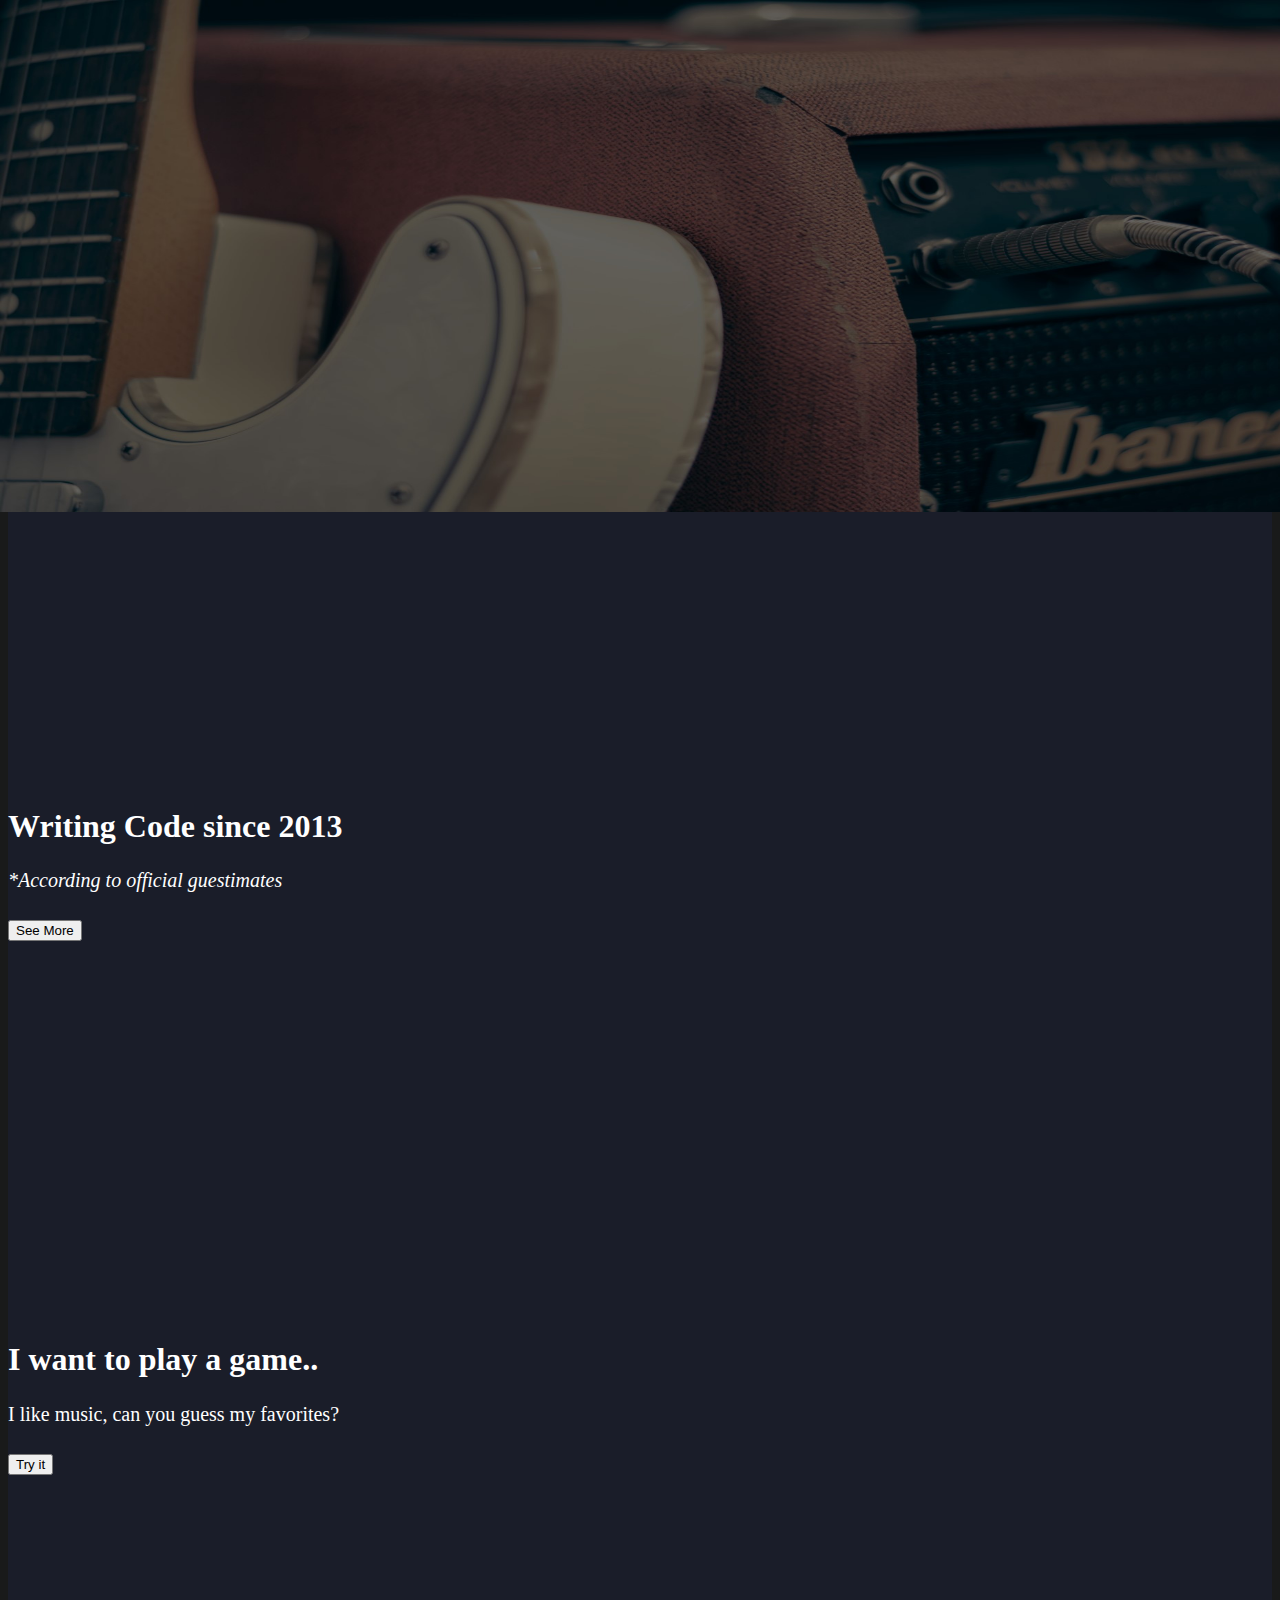
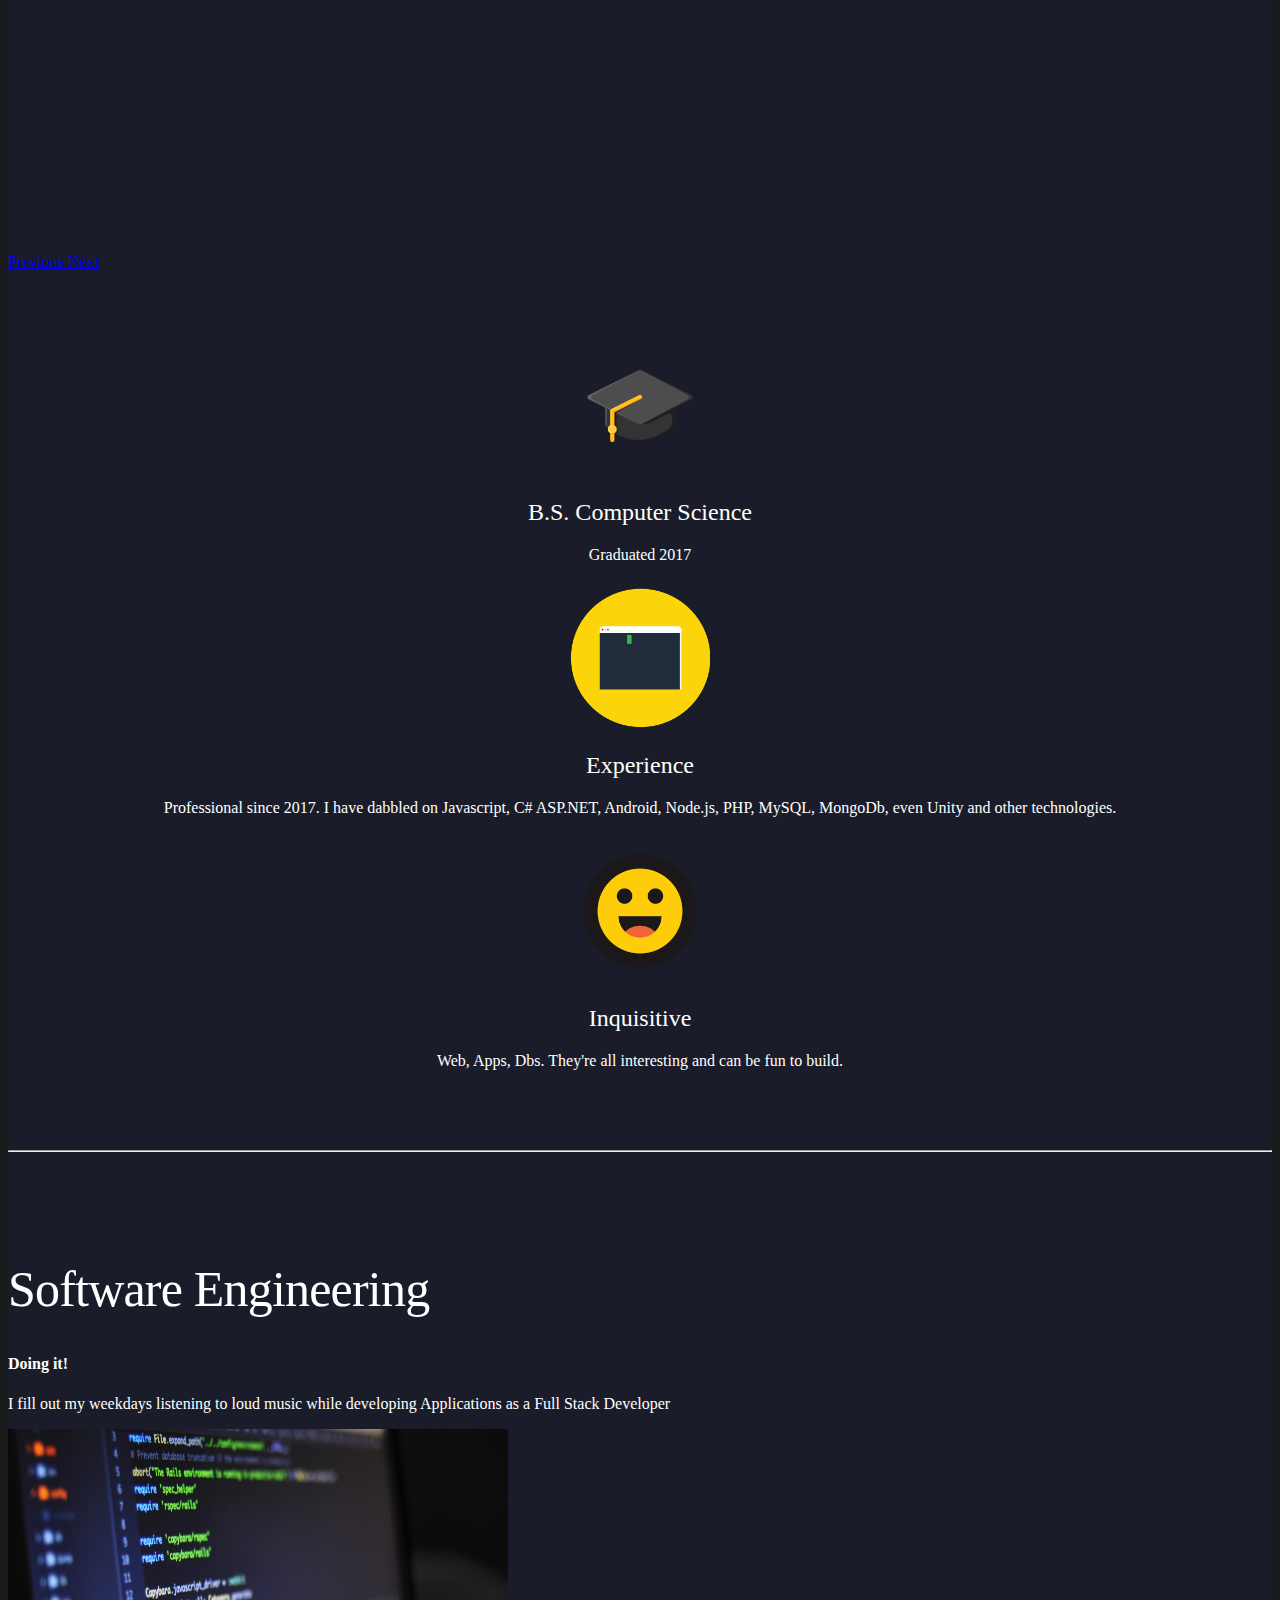
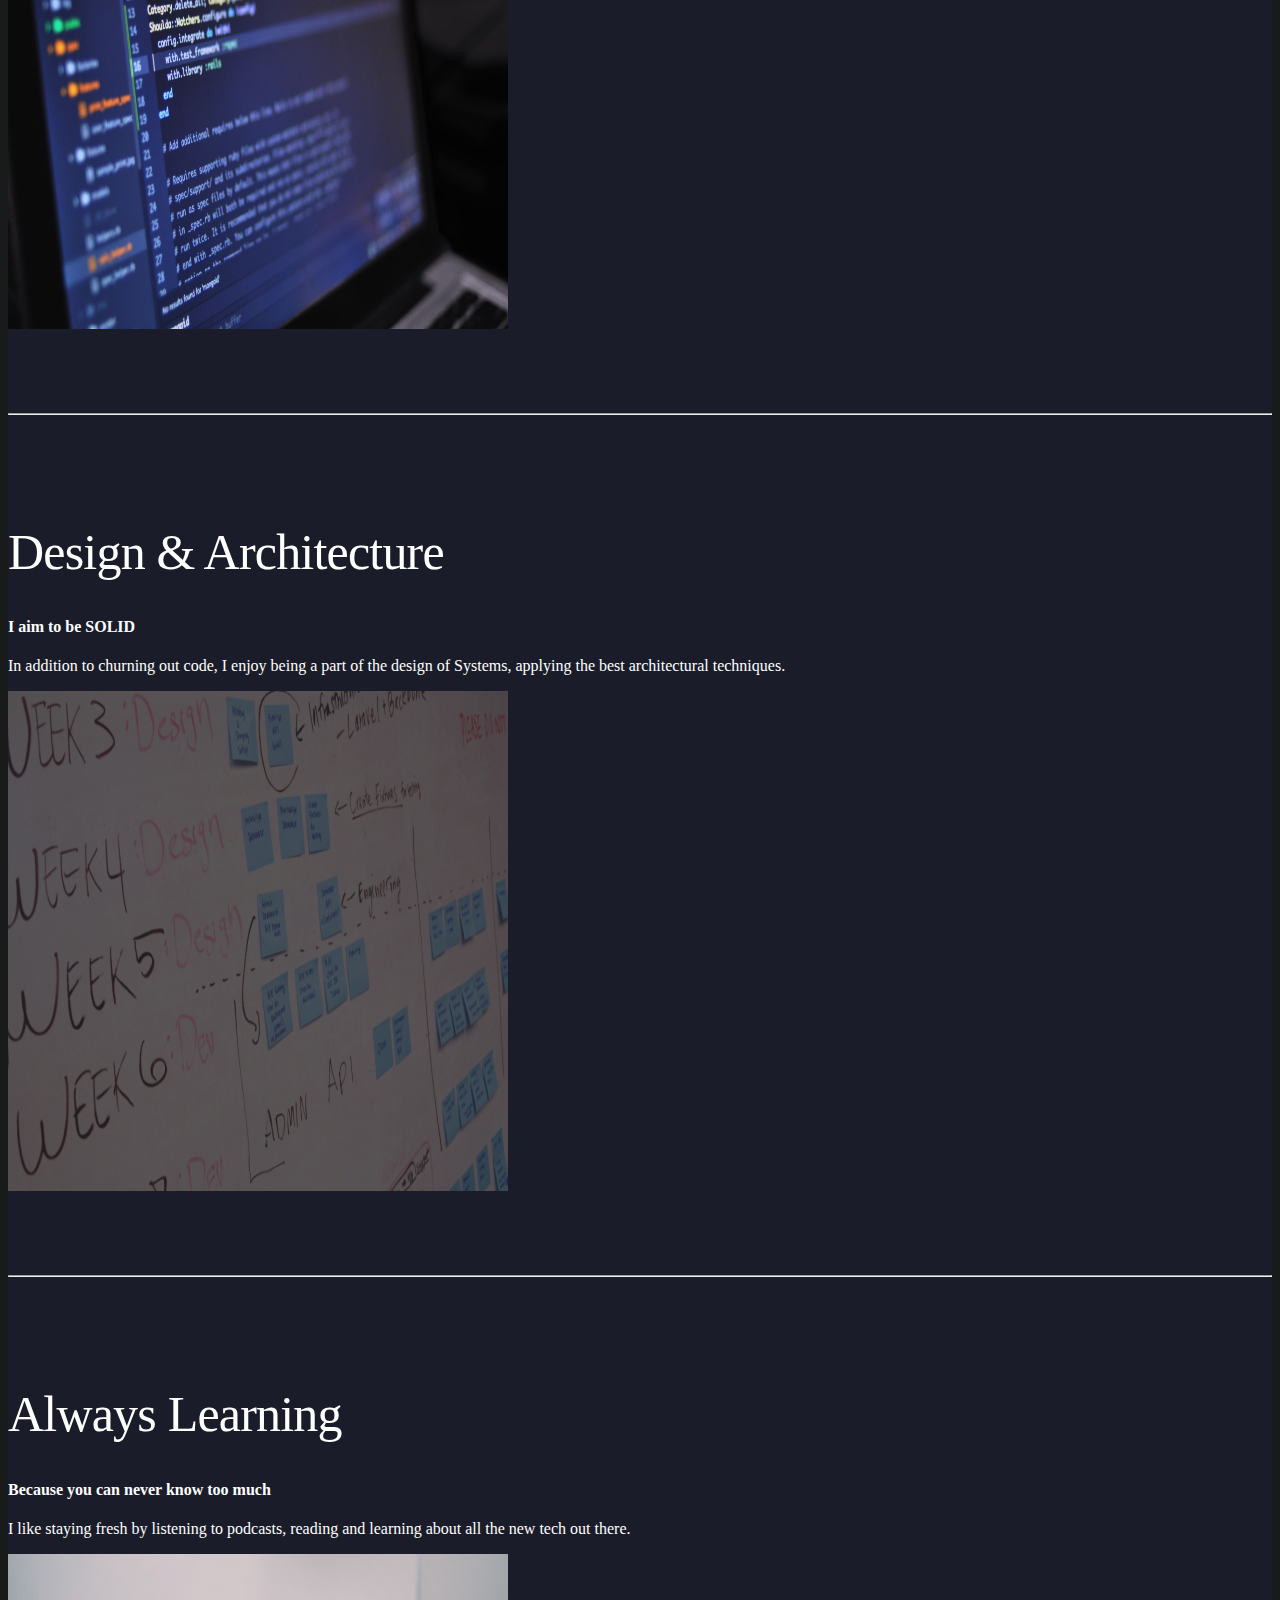
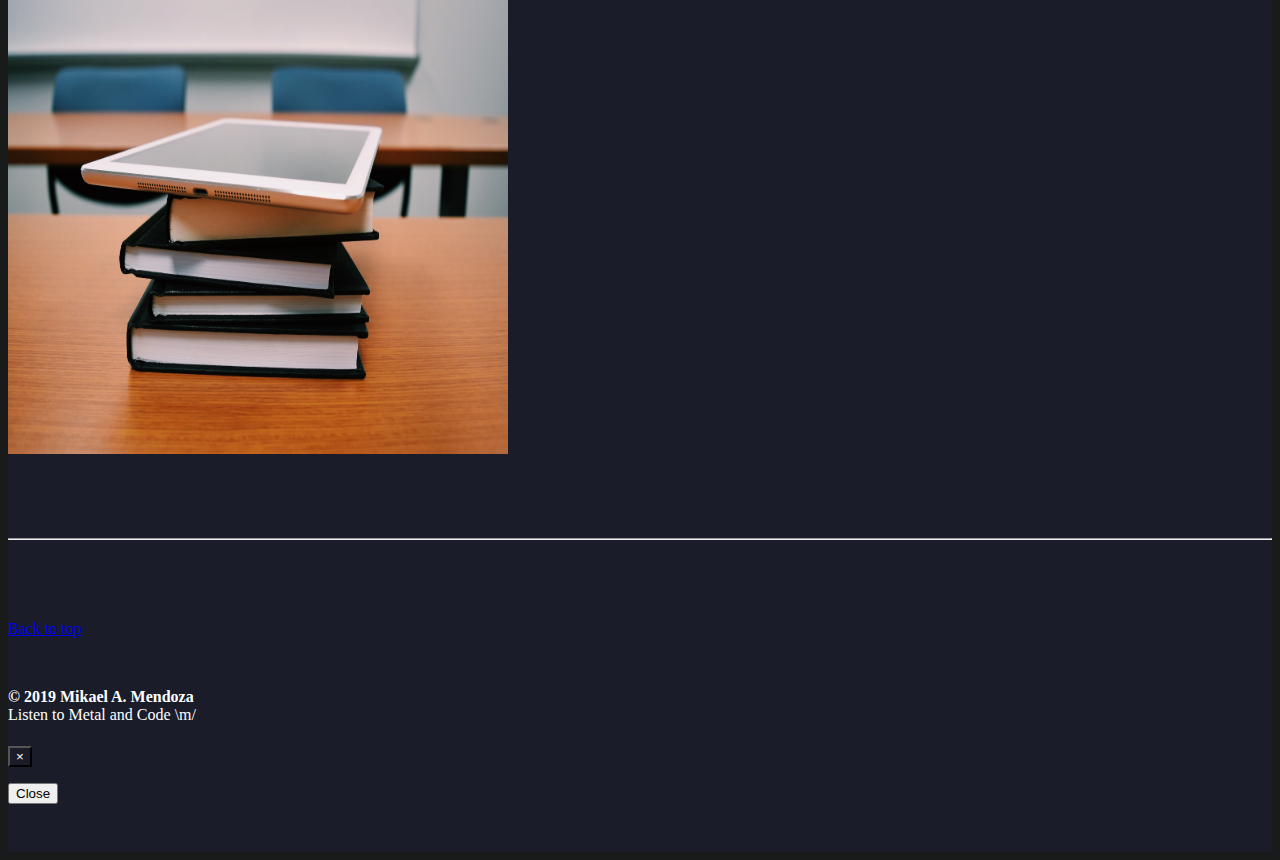
<file: index.html>
<!DOCTYPE html>
<html>
  <head>
    <meta charset="utf-8" />
    <meta http-equiv="X-UA-Compatible" content="IE=edge">
    <meta name="viewport" content="width=device-width, initial-scale=1">
    <meta name="description" content="Developer Home page">
    <meta name="author" content="Mikael A. Mendoza, based on Bootstrap 4 Carousel template">
    <title>Mikael A. Mendoza - Software Developer</title>

    <!-- jQuery -->
    <script src="https://code.jquery.com/jquery-3.3.1.slim.min.js" integrity="sha384-q8i/X+965DzO0rT7abK41JStQIAqVgRVzpbzo5smXKp4YfRvH+8abtTE1Pi6jizo" crossorigin="anonymous"></script>
    <!-- popper -->
    <script src="https://cdnjs.cloudflare.com/ajax/libs/popper.js/1.14.6/umd/popper.min.js" integrity="sha384-wHAiFfRlMFy6i5SRaxvfOCifBUQy1xHdJ/yoi7FRNXMRBu5WHdZYu1hA6ZOblgut" crossorigin="anonymous"></script>
    <!-- Bootstrap-->
    <link rel="stylesheet" href="https://stackpath.bootstrapcdn.com/bootstrap/4.2.1/css/bootstrap.min.css" integrity="sha384-GJzZqFGwb1QTTN6wy59ffF1BuGJpLSa9DkKMp0DgiMDm4iYMj70gZWKYbI706tWS" crossorigin="anonymous">
    <script src="https://stackpath.bootstrapcdn.com/bootstrap/4.2.1/js/bootstrap.min.js" integrity="sha384-B0UglyR+jN6CkvvICOB2joaf5I4l3gm9GU6Hc1og6Ls7i6U/mkkaduKaBhlAXv9k" crossorigin="anonymous"></script>

    <!-- Custom Stylesheet -->
    <link rel="stylesheet" type="text/css" href="index.css" />

    <!-- Main Script -->
    <script type="text/javascript" src="index.js"></script>
  </head>
  <body class="darkened">
      <header>
          <nav class="navbar navbar-expand-md navbar-dark fixed-top bg-dark">
            <a class="navbar-brand" href="#">Mikael M</a>
            <button class="navbar-toggler" type="button" data-toggle="collapse" data-target="#navbarCollapse" aria-controls="navbarCollapse" aria-expanded="false" aria-label="Toggle navigation">
              <span class="navbar-toggler-icon"></span>
            </button>
            <div class="collapse navbar-collapse" id="navbarCollapse">
              <ul class="navbar-nav mr-auto">
                <li class="nav-item active">
                  <a class="nav-link" href="#">Home <span class="sr-only">(current)</span></a>
                </li>
                <li class="nav-item">
                  <a class="nav-link" href="#summary">Summary</a>
                </li>
              </ul>
              <button id="theme-toggler" alt="Toggle Color Theme" class="btn btn-light btn-link pull-right" onclick="toggleDarkTheme()">
                  <img class="theme-icon" src="images/light.png"/> Light
              </button>
            </div>
          </nav>
        </header>
        <main role="main">
            <div id="myCarousel" class="carousel slide" data-ride="carousel">
              <ol class="carousel-indicators">
                <li data-target="#myCarousel" data-slide-to="0" class="active"></li>
                <li data-target="#myCarousel" data-slide-to="1"></li>
                <li data-target="#myCarousel" data-slide-to="2"></li>
              </ol>
              <div class="carousel-inner">
                <div class="carousel-item active">
                  <img id="wallpaper-main" class="bd-placeholder-img" src="images/wallpaper1.jpg" width="80%" height="100%" preserveAspectRatio="xMidYMid slice" focusable="false" role="img" />
                  <div class="container">
                    <div class="carousel-caption text-left">
                      <h1>Mikael A. Mendoza</h1>
                      <h2>Software Developer</h2>
                      <p>Los Angeles, CA</p>
                    </div>
                  </div>
                </div>
                <div class="carousel-item">
                  <img id="wallpaper-main" class="bd-placeholder-img" src="images/wallpaper2.jpg" width="80%" height="100%" preserveAspectRatio="xMidYMid slice" focusable="false" role="img" />
                  <div class="container">
                    <div class="carousel-caption">
                      <h1>Writing Code since 2013</h1>
                      <p><i>*According to official guestimates</i></p>
                      <p>
                        <button id="coding-experience" class="btn btn-lg btn-primary" onclick="showCodingExperience()">See More</button>
                      </p>
                    </div>
                  </div>
                </div>
                <div class="carousel-item">
                  <img id="wallpaper-main" class="bd-placeholder-img" src="images/wallpaper3.jpg" width="80%" height="100%" preserveAspectRatio="xMidYMid slice" focusable="false" role="img" />
                  <div class="container">
                    <div class="carousel-caption text-right">
                      <h1>I want to play a game..</h1>
                      <p>I like music, can you guess my favorites?</p>
                      <p>
                        <button id="coding-experience" class="btn btn-lg btn-primary" onclick="startGame()">Try it</button>
                      </p>
                    </div>
                  </div>
                </div>
              </div>
              <a class="carousel-control-prev" href="#myCarousel" role="button" data-slide="prev">
                <span class="carousel-control-prev-icon" aria-hidden="true"></span>
                <span class="sr-only">Previous</span>
              </a>
              <a class="carousel-control-next" href="#myCarousel" role="button" data-slide="next">
                <span class="carousel-control-next-icon" aria-hidden="true"></span>
                <span class="sr-only">Next</span>
              </a>
            </div>
          
          
            <!-- Marketing messaging and featurettes
            ================================================== -->
            <!-- Wrap the rest of the page in another container to center all the content. -->
          
            <div class="container marketing">
          
              <!-- Three columns of text below the carousel -->
              <div id="summary" class="row">
                <div id="experience" class="col-lg-4">
                  <img src="images/grad.png" class="bd-placeholder-img rounded-circle" title="Graduation Cap" width="140" height="140"/>
                  <h2>B.S. Computer Science</h2>
                  <p>Graduated 2017</p>
                  <!-- <p><a class="btn btn-secondary" href="#" role="button">View details &raquo;</a></p> -->
                </div><!-- /.col-lg-4 -->
                <div class="col-lg-4">
                  <!-- <svg class="bd-placeholder-img rounded-circle" width="140" height="140" xmlns="http://www.w3.org/2000/svg" preserveAspectRatio="xMidYMid slice" focusable="false" role="img" aria-label="Placeholder: 140x140"><title>Placeholder</title><rect fill="#777" width="100%" height="100%"/><text fill="#777" dy=".3em" x="50%" y="50%">Pro</text></svg> -->
                  <img src="images/code.png" class="bd-placeholder-img rounded-circle" title="Code" width="140" height="140"/>
                  <h2>Experience</h2>
                  <p>Professional since 2017. I have dabbled on Javascript, C# ASP.NET, Android, Node.js, PHP, MySQL, MongoDb, even Unity and other technologies.</p>
                  <!-- <p><a class="btn btn-secondary" href="#" role="button">View details &raquo;</a></p> -->
                </div><!-- /.col-lg-4 -->
                <div class="col-lg-4">
                  <!-- <svg class="bd-placeholder-img rounded-circle" width="140" height="140" xmlns="http://www.w3.org/2000/svg" preserveAspectRatio="xMidYMid slice" focusable="false" role="img" aria-label="Placeholder: 140x140"><title>Placeholder</title><rect fill="#777" width="100%" height="100%"/><text fill="#777" dy=".3em" x="50%" y="50%">var</text></svg> -->
                  <img src="images/inquisitive.png" class="bd-placeholder-img rounded-circle" title="Happy Face Emoji" width="140" height="140"/>
                  <h2>Inquisitive</h2>
                  <p>Web, Apps, Dbs. They're all interesting and can be fun to build.</p>
                  <!-- <p><a class="btn btn-secondary" href="#" role="button">View details &raquo;</a></p> -->
                </div><!-- /.col-lg-4 -->
              </div><!-- /.row -->
          
          
              <!-- START THE FEATURETTES -->
          
              <hr class="featurette-divider">
          
              <div class="row featurette">
                <div class="col-md-7">
                  <h2 class="featurette-heading">Software Engineering</h2>
                  <h4 class="text-muted">Doing it!</h4>
                  <p class="lead">I fill out my weekdays listening to loud music while developing Applications as a Full Stack Developer</p>
                </div>
                <div class="col-md-5">
                  <img src="images/codez.jpg" class="bd-placeholder-img bd-placeholder-img-lg featurette-image img-fluid mx-auto" title="Laptop with code onscreen" width="500" height="500"/>
                </div>
              </div>
          
              <hr class="featurette-divider">
          
              <div class="row featurette">
                <div class="col-md-7 order-md-2">
                  <h2 class="featurette-heading">Design & Architecture</h2>
                  <h4 class="text-muted">I aim to be SOLID</h4>
                  <p class="lead">In addition to churning out code, I enjoy being a part of the design of Systems, applying the best architectural techniques.</p>
                </div>
                <div class="col-md-5 order-md-1">
                  <img src="images/design.jpg" class="bd-placeholder-img bd-placeholder-img-lg featurette-image img-fluid mx-auto" title="Laptop with code onscreen" width="500" height="500"/>
                </div>
              </div>
          
              <hr class="featurette-divider">
          
              <div class="row featurette">
                <div class="col-md-7">
                  <h2 class="featurette-heading">Always Learning</h2>
                  <h4 class="text-muted">Because you can never know too much</h4>
                  <p class="lead">I like staying fresh by listening to podcasts, reading and learning about all the new tech out there.</p>
                </div>
                <div class="col-md-5">
                  <img src="images/learning.jpg" class="bd-placeholder-img bd-placeholder-img-lg featurette-image img-fluid mx-auto" title="Laptop with code onscreen" width="500" height="500"/>
                </div>
              </div>
          
              <hr class="featurette-divider">
          
              <!-- /END THE FEATURETTES -->
          
            </div><!-- /.container -->
          
          
            <!-- Footer -->
            <footer class="container">
              <div>
                <p class="float-right"><a href="#">Back to top</a></p>
              </div>
              <br/>
              <div>
                <p><b>&copy; 2019 Mikael A. Mendoza</b><br/>Listen to Metal and Code \m/</p>
              </div>
            </footer>

            <div id="modal-popup" class="modal" tabindex="-1" role="dialog">
              <div class="modal-dialog" role="document">
                <div class="modal-content darkened">
                  <div class="modal-header">
                    <h5 class="modal-title"></h5>
                    <button type="button" class="close" data-dismiss="modal" aria-label="Close">
                      <span aria-hidden="true">&times;</span>
                    </button>
                  </div>
                  <div class="modal-body">
                    <p class="modal-content-text"></p>
                  </div>
                  <div class="modal-footer">
                    <button type="button" class="btn btn-secondary" data-dismiss="modal">Close</button>
                  </div>
                </div>
              </div>
            </div>
          </main>
  </body>
</html>
</file>
<file: index.css>
/* Mikael A. Mendoza - Github page stylesheet */
/* Mobile-First layout rules */

:root {
  --main-background-color: #191A1A;
  --secondary-background-color:#1a1d29;
  --dark-secondary-background-color:#1a1d29;
  --secondary-color:#0072be;
  --contrast-color:#000000;
  --main-font-color:#ffffff;
  --dark-main-font-color:#ffffff;
}

html{
  background-color: var(--main-background-color);
}
body.darkened, .modal-content.darkened, .modal-content.darkened button.close{
  background-color: var(--dark-secondary-background-color);
  color: var(--dark-main-font-color) !important;
}

.bd-placeholder-img {
  font-size: 1.125rem;
  text-anchor: middle;
}

.theme-icon{
  width: 1rem;
  height: 1rem;
}

@media (min-width: 768px) {
  .bd-placeholder-img-lg {
    font-size: 3.5rem;
  }
  .theme-icon{
    width: 2rem;
    height: 2rem;
  }
}

/* GLOBAL STYLES
-------------------------------------------------- */
/* Padding below the footer and lighter body text */

body {
  padding-top: 3rem;
  padding-bottom: 3rem;
}

.bg-dark {
  background-color: var(--main-background-color) !important;
}

/* CUSTOMIZE THE CAROUSEL
-------------------------------------------------- */

/* Carousel base class */
.carousel {
  margin-bottom: 4rem;
}
/* Since positioning the image, we need to help out the caption */
.carousel-caption {
  bottom: 3rem;
  z-index: 10;
}

/* Declare heights because of positioning of img element */
.carousel-item {
  height: 32rem;
}
.carousel-item > img {
  position: absolute;
  top: 0;
  left: 0;
  min-width: 100%;
  height: 32rem;
}


/* MARKETING CONTENT
-------------------------------------------------- */

/* Center align the text within the three columns below the carousel */
.marketing .col-lg-4 {
  margin-bottom: 1.5rem;
  text-align: center;
}
.marketing h2 {
  font-weight: 400;
}
.marketing .col-lg-4 p {
  margin-right: .75rem;
  margin-left: .75rem;
}


/* Featurettes
------------------------- */

.featurette-divider {
  margin: 5rem 0; /* Space out the Bootstrap <hr> more */
}

/* Thin out the marketing headings */
.featurette-heading {
  font-weight: 300;
  line-height: 1;
  letter-spacing: -.05rem;
}


/* RESPONSIVE CSS
-------------------------------------------------- */

@media (min-width: 40em) {
  /* Bump up size of carousel content */
  .carousel-caption p {
    margin-bottom: 1.25rem;
    font-size: 1.25rem;
    line-height: 1.4;
  }

  .featurette-heading {
    font-size: 50px;
  }
}

@media (min-width: 62em) {
  .featurette-heading {
    margin-top: 7rem;
  }
}
</file>
